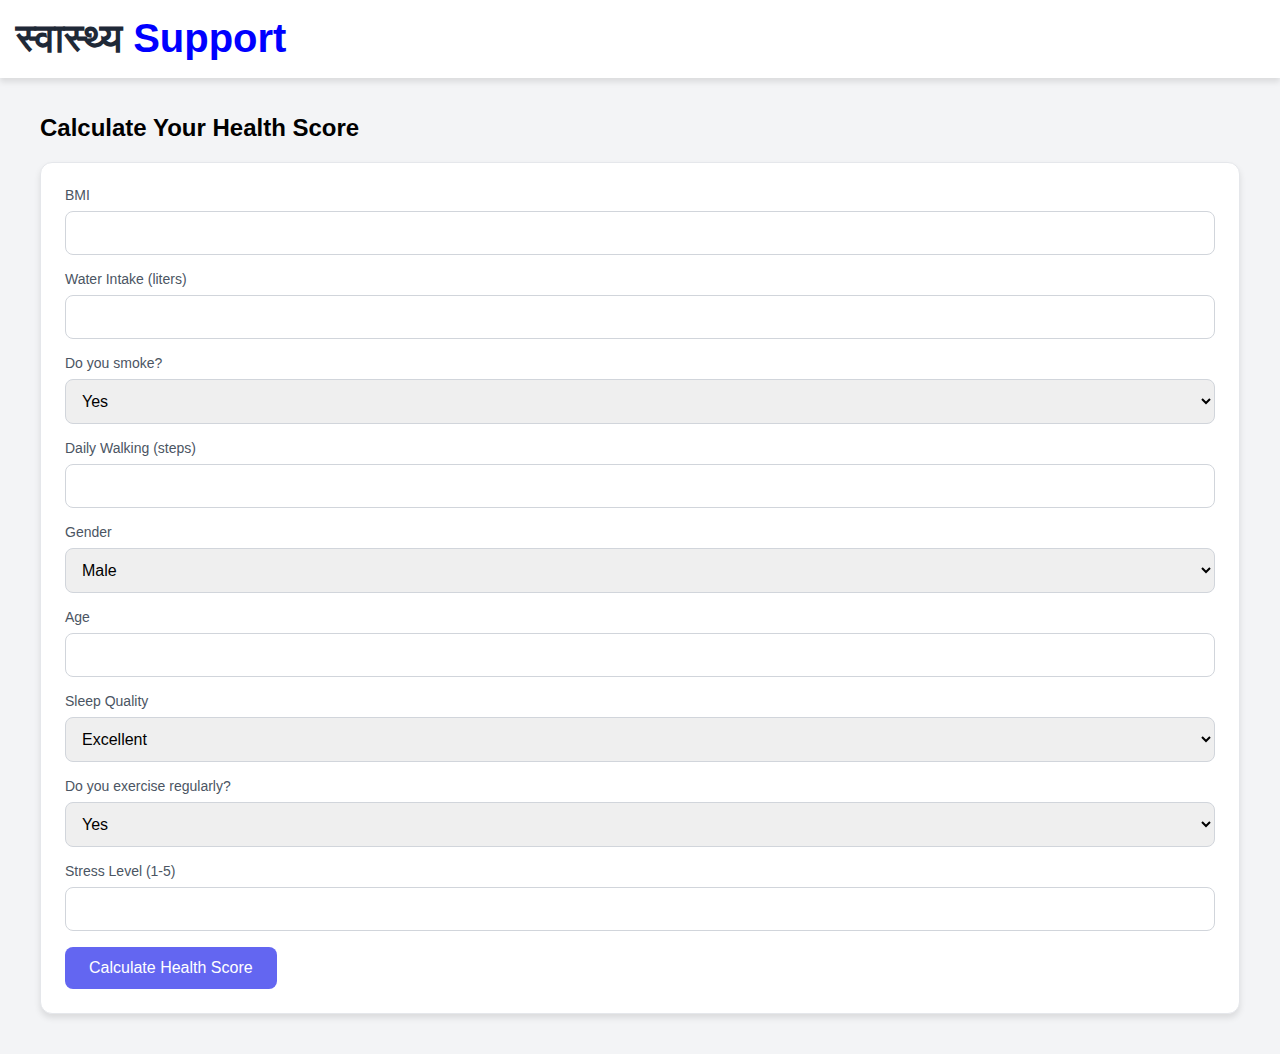
<file: templates/knowyoupvr.html>
<!DOCTYPE html>
<html lang="en">

<head>
    <meta charset="UTF-8">
    <meta name="viewport" content="width=device-width, initial-scale=1.0">
    <title>Know Your Health Score</title>

    <style>
        body {
            background-color: #f3f4f6;
            font-family: Arial, sans-serif;
            margin: 0;
            padding: 0;
        }

        nav {
            background-color: #ffffff;
            box-shadow: 0 4px 6px rgba(0, 0, 0, 0.1);
            padding: 16px;
        }

        nav h1 {
            font-size: 2.5rem;
            color: #1f2937;
            margin: 0;
        }

        nav h1 span {
            color: blue;
        }

        .container {
            max-width: 1200px;
            margin: 0 auto;
            padding: 16px;
        }

        .form-container {
            background-color: #ffffff;
            border: 1px solid #e5e7eb;
            border-radius: 12px;
            padding: 24px;
            box-shadow: 0 4px 6px rgba(0, 0, 0, 0.1);
        }

        .form-container label {
            display: block;
            color: #4b5563;
            font-size: 0.875rem;
            margin-bottom: 8px;
        }

        .form-container input,
        .form-container select {
            width: 100%;
            padding: 12px;
            border: 1px solid #d1d5db;
            border-radius: 8px;
            box-sizing: border-box;
            font-size: 1rem;
            margin-bottom: 16px;
        }

        .form-container input:focus,
        .form-container select:focus {
            border-color: #6366f1;
            outline: none;
            box-shadow: 0 0 0 2px rgba(99, 102, 241, 0.2);
        }

        .form-container button {
            background-color: #6366f1;
            color: #ffffff;
            padding: 12px 24px;
            border: none;
            border-radius: 8px;
            font-size: 1rem;
            cursor: pointer;
            transition: background-color 0.2s;
        }

        .form-container button:hover {
            background-color: #4f46e5;
        }

        .result {
            margin-top: 24px;
            font-size: 1.125rem;
            color: #4b5563;
        }
    </style>
</head>

<body>

    <nav>
        <h1>स्वास्थ्य <span>Support</span></h1>
    </nav>

    <main class="container">
        <h2 class="text-3xl font-semibold text-gray-800 mb-6">Calculate Your Health Score</h2>
        <form id="healthScoreForm" class="form-container">
            <div class="grid grid-cols-1 gap-6 md:grid-cols-2">
                <div>
                    <label for="BMI">BMI</label>
                    <input type="number" id="BMI" name="BMI" step="0.1">
                </div>
                <div>
                    <label for="water_intake">Water Intake (liters)</label>
                    <input type="number" id="water_intake" name="water_intake" step="0.1">
                </div>
                <div>
                    <label for="smoking">Do you smoke?</label>
                    <select id="smoking" name="smoking">
                        <option value="yes">Yes</option>
                        <option value="no">No</option>
                    </select>
                </div>
                <div>
                    <label for="walking">Daily Walking (steps)</label>
                    <input type="number" id="walking" name="walking">
                </div>
                <div>
                    <label for="gender">Gender</label>
                    <select id="gender" name="gender">
                        <option value="male">Male</option>
                        <option value="female">Female</option>
                    </select>
                </div>
                <div>
                    <label for="age">Age</label>
                    <input type="number" id="age" name="age">
                </div>
                <div>
                    <label for="sleep_quality">Sleep Quality</label>
                    <select id="sleep_quality" name="sleep_quality">
                        <option value="excellent">Excellent</option>
                        <option value="good">Good</option>
                        <option value="poor">Poor</option>
                    </select>
                </div>
                <div>
                    <label for="exercise">Do you exercise regularly?</label>
                    <select id="exercise" name="exercise">
                        <option value="yes">Yes</option>
                        <option value="no">No</option>
                    </select>
                </div>
                <div>
                    <label for="stress_level">Stress Level (1-5)</label>
                    <input type="number" id="stress_level" name="stress_level" min="1" max="5">
                </div>
            </div>
            <button type="submit">Calculate Health Score</button>
        </form>
        <div id="result" class="result"></div>
    </main>

    <script>
        document.getElementById('healthScoreForm').addEventListener('submit', async function (event) {
            event.preventDefault();

            const formData = new FormData(this);
            const data = {
                BMI: parseFloat(formData.get('BMI')),
                water_intake: parseFloat(formData.get('water_intake')),
                smoking: formData.get('smoking'),
                walking: parseFloat(formData.get('walking')),
                gender: formData.get('gender'),
                age: parseInt(formData.get('age')),
                sleep_quality: formData.get('sleep_quality'),
                exercise: formData.get('exercise'),
                stress_level: parseFloat(formData.get('stress_level'))
            };

            try {
                const response = await fetch('http://127.0.0.1:5000/calculate-health-score', {
                    method: 'POST',
                    headers: {
                        'Content-Type': 'application/json'
                    },
                    body: JSON.stringify(data)
                });

                if (!response.ok) {
                    throw new Error(`HTTP error! Status: ${response.status}`);
                }

                const result = await response.json();
                document.getElementById('result').textContent = `Your health score is: ${result.score}`;
            } catch (error) {
                console.error('Error:', error);
                document.getElementById('result').textContent = 'An error occurred while calculating your health score.';
            }
        });
    </script>
</body>

</html>
</file>
